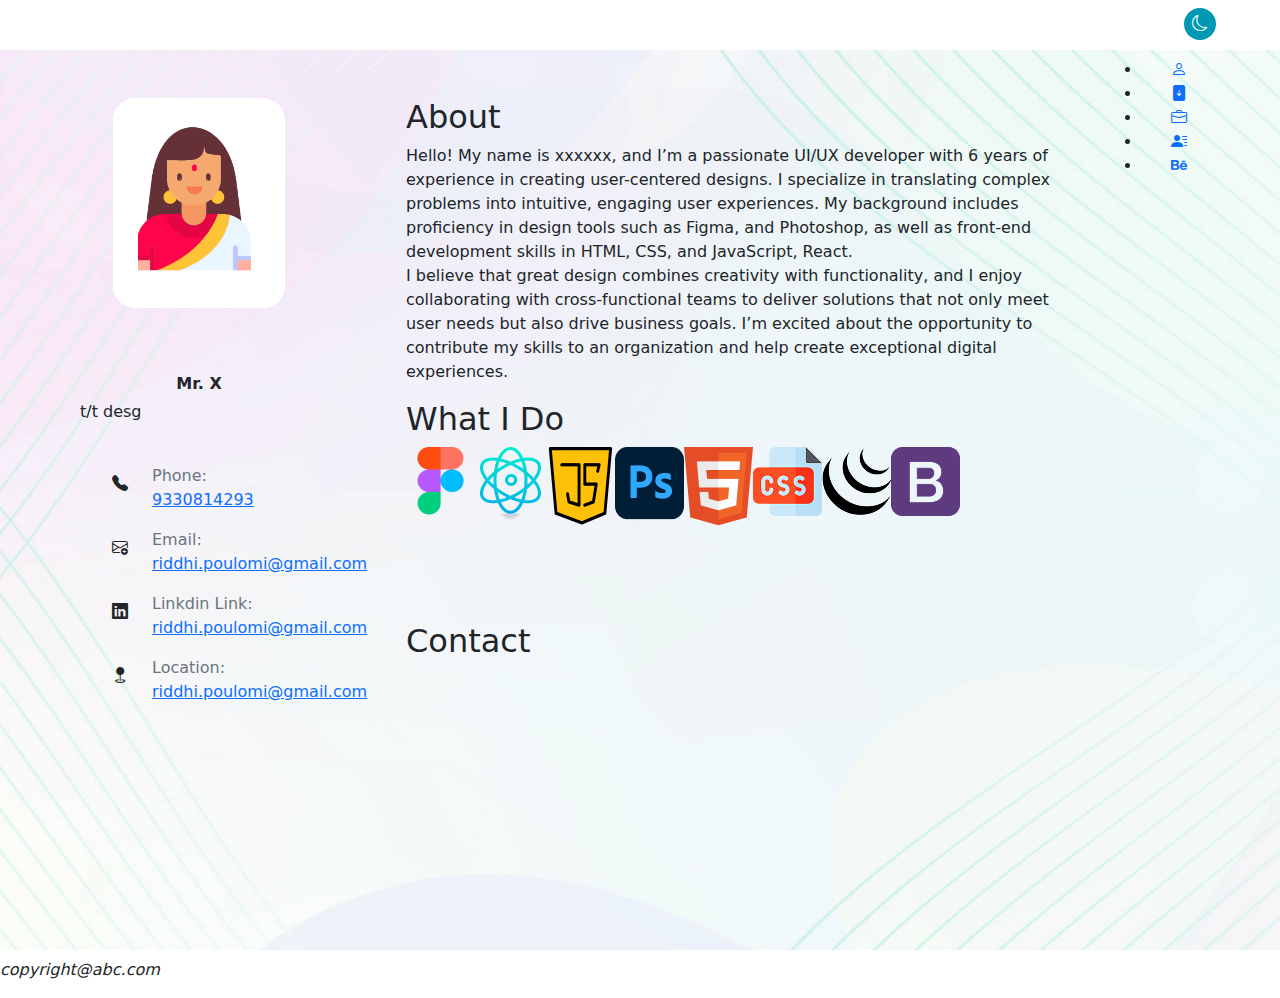
<file: index.html>
<!DOCTYPE html>
<html lang="en">
<head>
  <title>HOME</title>
  <meta charset="utf-8">
  <meta name="viewport" content="width=device-width, initial-scale=1">
  <link href="https://cdn.jsdelivr.net/npm/bootstrap@5.3.3/dist/css/bootstrap.min.css" rel="stylesheet">
  <link href="css/style.css" rel="stylesheet">
  <!-- Bootstrap Icons CDN -->
  <link rel="stylesheet" href="https://cdn.jsdelivr.net/npm/bootstrap-icons@1.11.3/font/bootstrap-icons.css">
  <script src="https://cdn.jsdelivr.net/npm/bootstrap@5.3.3/dist/js/bootstrap.bundle.min.js"></script>
  <script src="https://cdn.jsdelivr.net/npm/popper.js@1.16.1/dist/umd/popper.min.js"></script>
  <script src="https://ajax.googleapis.com/ajax/libs/jquery/3.7.1/jquery.min.js"></script>
</head>
<body>
    <div class="header">
        <div class="content d-flex justify-content-between">
            <div class="logo">
                <!-- <img src="img/poulomi_logo_2.png"> -->
            </div>
            <div class="color_shade text-center pt-1 mt-2">
                <i class="bi bi-moon text-white"></i>
            </div>
        </div>
    </div>
    <div class="body">
        <div class="content">
            <div class="row">
                <div class="col-md-12 col-sm-12 col-lg-4 col-xl-3 order-1 order-md-1">
                    <div class="row">
                        <div class="offset-md-2 col-md-8">
                            <div class="profile_dv mt-5">
                                <img src="img/PHOTO FRAME.png" class="img-fluid"> 
                            </div>
                        </div>
                    </div>
                    <div class="row">
                        <div class="col-md-12">
                            <div class="contact_dv p-3">
                                <p class="profile_title text-center pt-5 mb-1 fw-bold">Mr. X</p>
                                <div class="profile_designation">t/t desg</div>
                                <div class="dv_contactdetails mt-3 p-4 mb-5">
                                    <div class="d-flex gap-3">
                                        <div class="contact_icon p-2"><i class="bi bi-telephone-fill"></i></div>
                                        <div class="contact_details">
                                            <p class="mb-0 text-secondary">Phone:</p>
                                            <a href="tel:+919330814293">9330814293</a>
                                        </div>
                                    </div>
                                     <div class="d-flex gap-3 mt-3">
                                        <div class="contact_icon p-2"><i class="bi bi-envelope-plus"></i></div>
                                        <div class="contact_details">
                                            <p class="mb-0 text-secondary">Email:</p>
                                            <a href="mailto:riddhi.poulomi@gmail.com">riddhi.poulomi@gmail.com</a>
                                        </div>
                                    </div>
                                    <div class="d-flex gap-3 mt-3">
                                        <div class="contact_icon p-2"><i class="bi bi-linkedin"></i></div>
                                        <div class="contact_details">
                                            <p class="mb-0 text-secondary">Linkdin Link:</p>
                                            <a href="mailto:riddhi.poulomi@gmail.com">riddhi.poulomi@gmail.com</a>
                                        </div>
                                    </div>
                                     <div class="d-flex gap-3 mt-3">
                                        <div class="contact_icon p-2"><i class="bi bi-geo-fill"></i></div>
                                        <div class="contact_details">
                                            <p class="mb-0 text-secondary">Location:</p>
                                            <a href="mailto:riddhi.poulomi@gmail.com">riddhi.poulomi@gmail.com</a>
                                        </div>
                                    </div>
                                </div>
                            </div>
                        </div>
                    </div>
                </div>
                <div class="col-md-12 col-sm-12 col-lg-7 col-xl-8 order-3 order-md-2 parent_dv">
                    <div class="about_dv p-5">
                        <h2 class="section_title">About</h2>
                        <p class="sec_desc">
                            Hello! My name is xxxxxx, and I’m a passionate UI/UX developer with 6 years of experience in creating user-centered  designs. I specialize in translating complex problems into intuitive, engaging user experiences. My background includes proficiency in design tools such as Figma, and Photoshop, as well as front-end development skills in HTML, CSS, and JavaScript, React.
                            <br />
                            I believe that great design combines creativity with functionality, and I enjoy collaborating with cross-functional teams to deliver solutions that not only meet user needs but also drive business goals. I’m excited about the opportunity to contribute my skills to an organization and help create exceptional digital experiences.
                        </p>
                        <h2>What I Do</h2>
                        <div class="sec_iconlist d-flex flex-column flex-md-row">
                            <div class="icon_box">
                                <img src="img/figma_icon.png" class="img-fluid">
                            </div>
                               <div class="icon_box">
                                <img src="img/react_icon.png" class="img-fluid">
                            </div>
                               <div class="icon_box">
                                <img src="img/js_icon.png" class="img-fluid">
                            </div>
                               <div class="icon_box">
                                <img src="img/photoshop_icon.png" class="img-fluid">
                            </div>
                               <div class="icon_box">
                                <img src="img/html_icon.png" class="img-fluid">
                            </div>
                               <div class="icon_box">
                                <img src="img/css_icon.png" class="img-fluid">
                            </div>
                            <div class="icon_box">
                                <img src="img/jq_icon.png" class="img-fluid">
                            </div>
                            <div class="icon_box">
                                <img src="img/bootstrap_icon.png" class="img-fluid">
                            </div>
                        </div>
                    </div>


                    <div class="contact_sec p-5">
                        <h2 class="section_title">Contact</h2>
                       
                    </div>



                </div>
                <div class="col-md-12 col-sm-12 col-lg-1 col-xl-1 order-2 order-md-3">
                    <div class="link_sec pt-2">
                        <ul class="p-0 text-center">
                            <li>
                                <a class="p-3" id="profile"><i class="bi bi-person"></i></a>
                            </li>
                            <li>
                                <a class="p-3" id="resume"><i class="bi bi-file-arrow-down-fill"></i></i></a>
                            </li>
                            <li>
                                <a class="p-3" id="job"><i class="bi bi-briefcase"></i></a>
                            </li>
                            <li>
                                <a class="p-3" id="contact"><i class="bi bi-person-lines-fill"></i></a>
                            </li>
                            <li>
                                <a class="p-3" id="social"><i class="bi bi-behance"></i></i></a>
                            </li>
                        </ul>
                    </div>
                </div>
            </div>
        </div>
    </div>
    <div class="footer">
        <p class="pt-2"><i>copyright@abc.com</i></p>
    </div>
    <script>
    $(document).ready(function () {

        $('.link_sec ul li a').on('click', function() {
             $('.link_sec ul li a').removeClass('active');  // Remove from all
             $(this).addClass('active');   
        });

        $('.about_dv').addClass('show');
        $('#profile').addClass('active');
        $('#profile').click(function () {
             $('.parent_dv div').removeClass('show');
              $('.about_dv').addClass('show');
        });

        $('#contact').click(function () {
            $('.parent_dv div').removeClass('show');
            $('.contact_sec').addClass('show');
          
        });
        });
  </script>
</body>

</html>
</file>
<file: css/style.css>
:root{
    --white:#fff;
    --black:#000;
    --highlightcolor:#0097B2;
}

body{

    margin:0px;
    padding: 0px;
}
.header{
    background-color: var(--white);
    box-shadow: rgba(100, 100, 111, 0.2) 0px 7px 29px 0px;
    height:50px;
}
.content{
    margin-left:64px;
    margin-right:64px;
}
.color_shade{
    height:32px;
    width:32px;
    border-radius: 22px;
    background-color: var(--highlightcolor);
    cursor: pointer;
}
.body{
    background-image: url(../img/bg_port.png);
    background-position: center;
    background-size: cover;
    background-repeat: no-repeat;
    height:100vh;
    width: 100%;
}
.profile_dv{
    background-color: var(--white);
    border-radius: 22px;
    text-align: center;
    padding: 15px;
    overflow: hidden;
}
.profile_dv img{
    object-fit: cover;
}
</file>
